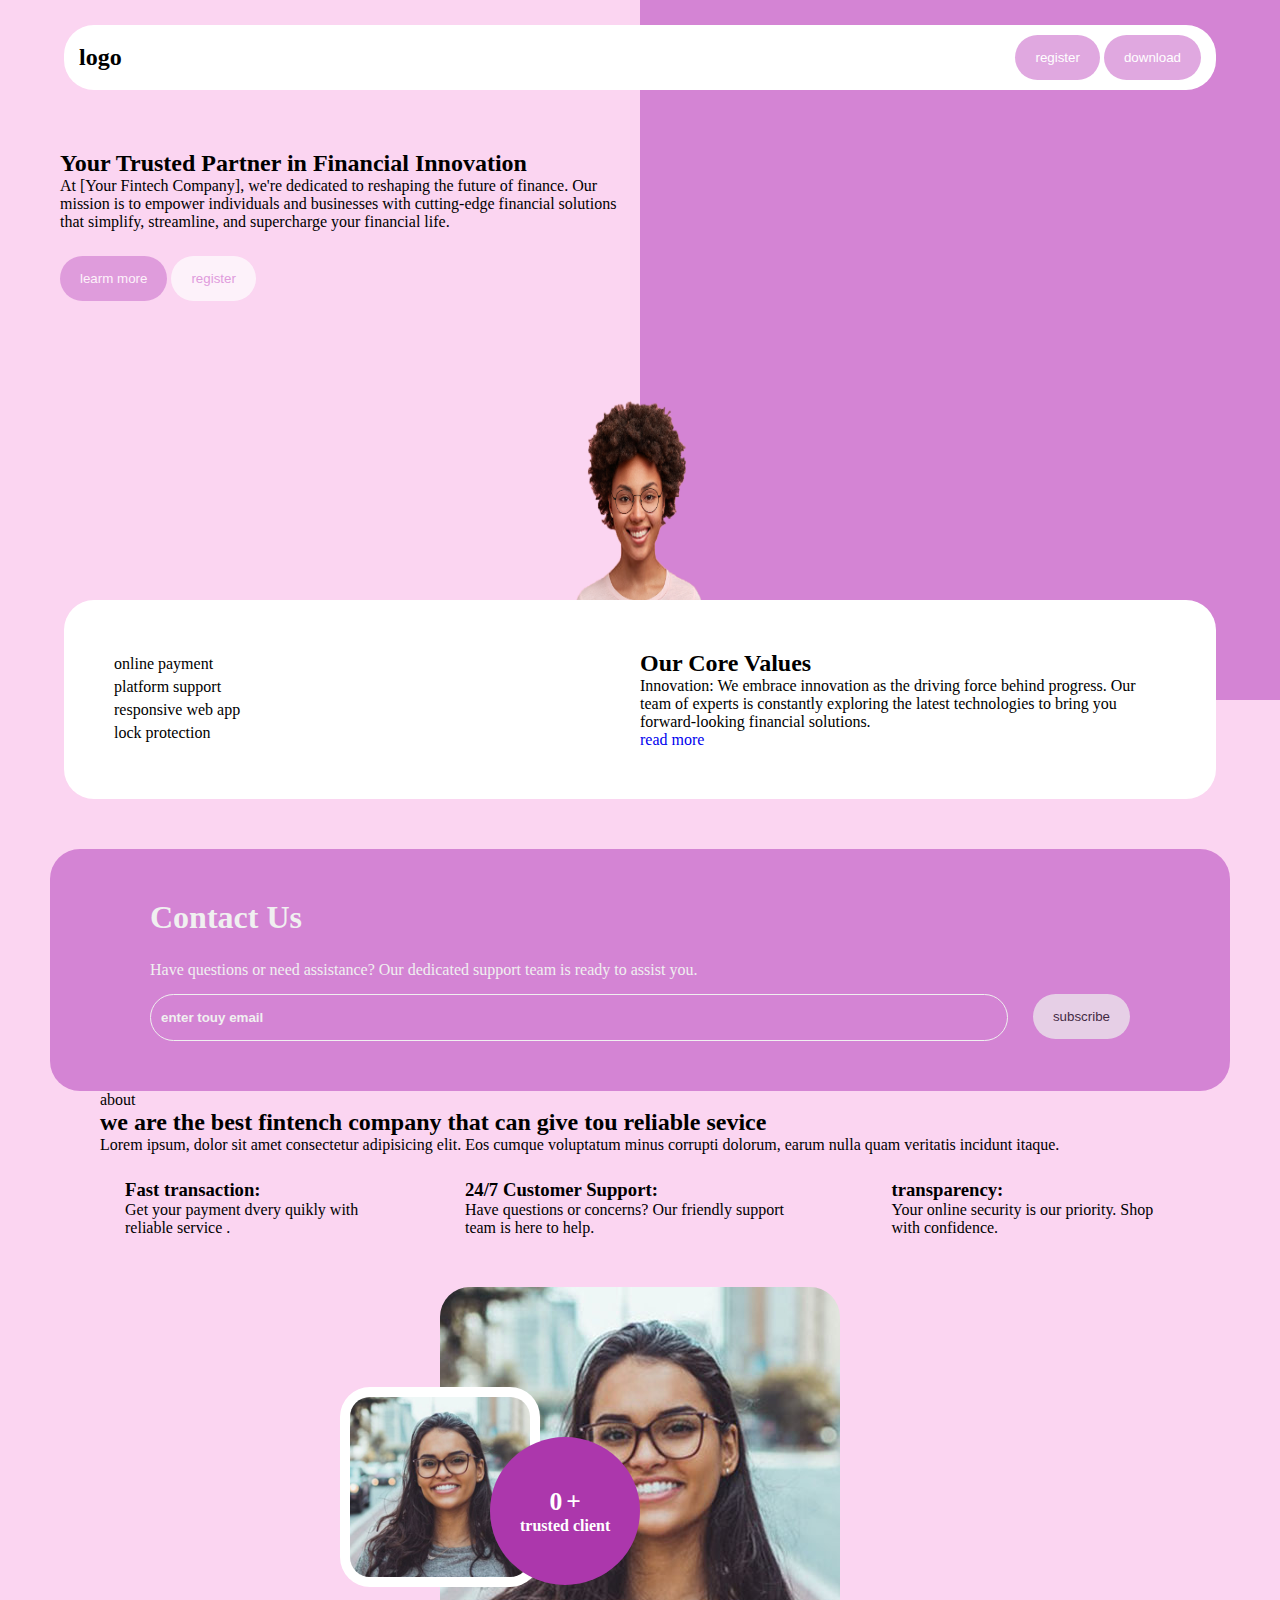
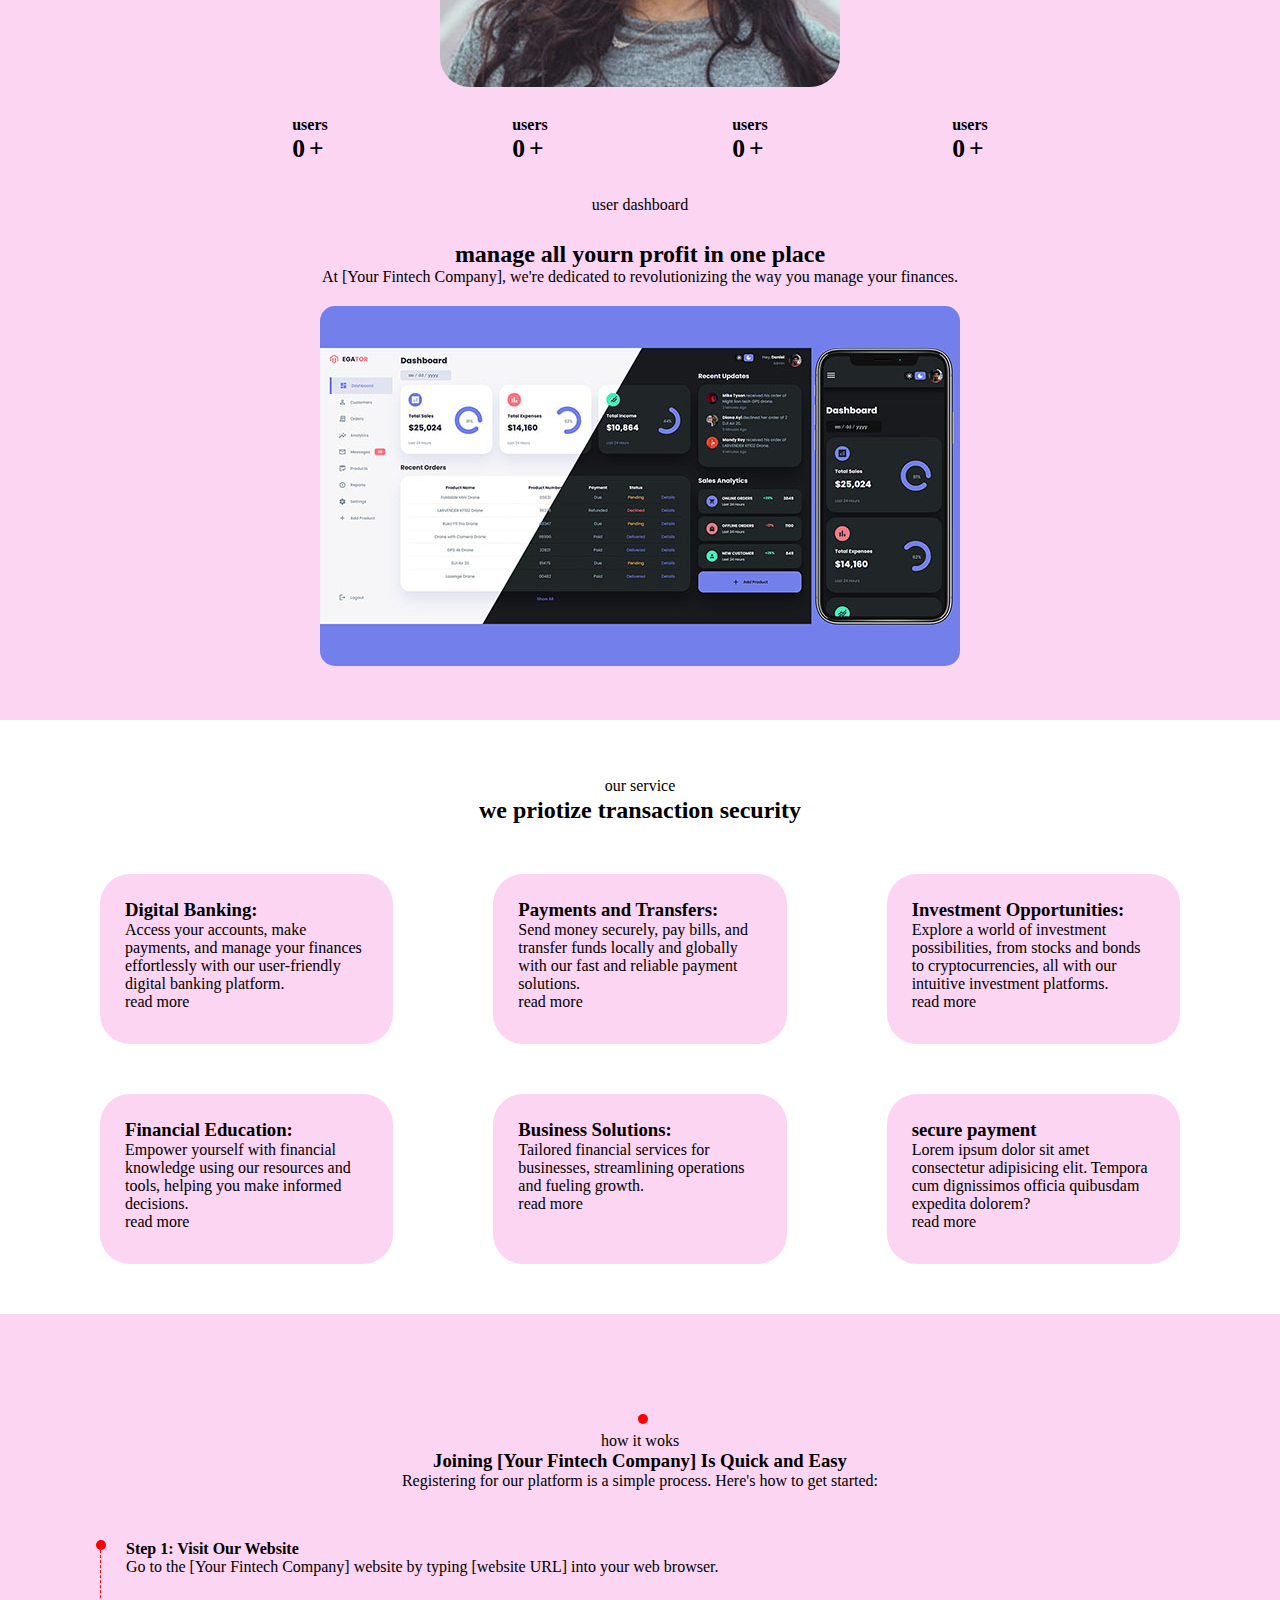
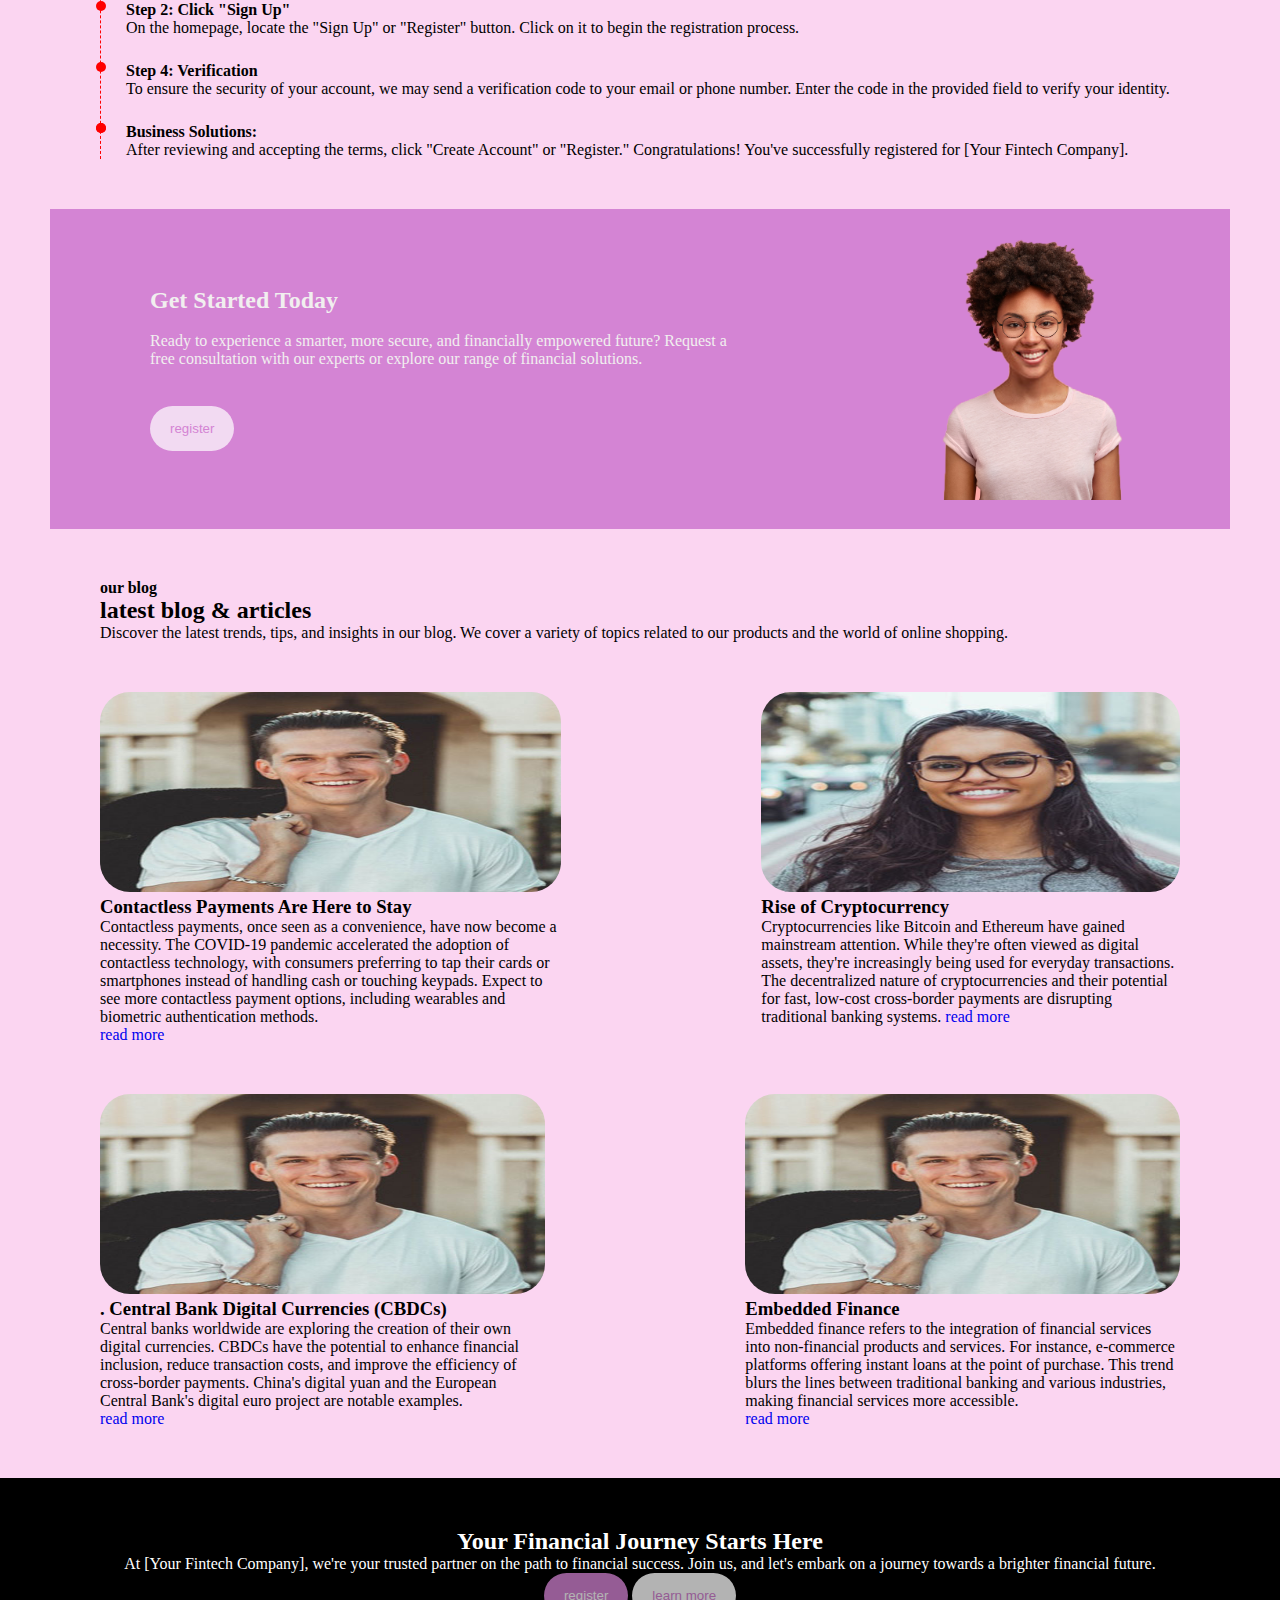
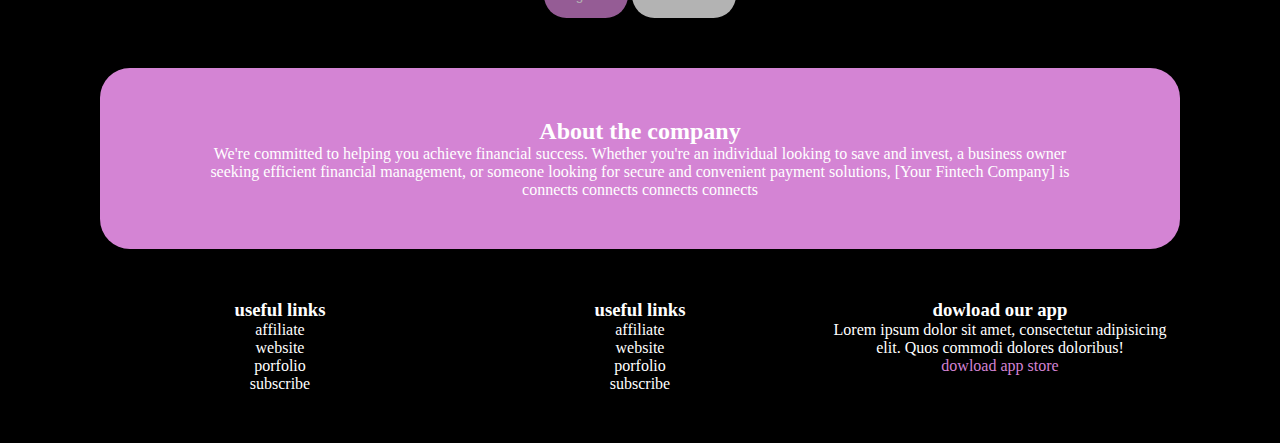
<file: affiliate jouney/index.html>
<!DOCTYPE html>
<html lang="en">

<head>
    <meta charset="UTF-8">
    <meta name="viewport" content="width=device-width, initial-scale=1.0">
    <title>Document</title>
    <link rel="stylesheet" href="https://cdn.jsdelivr.net/npm/bootstrap-icons@1.10.2/font/bootstrap-icons.css"
        integrity="sha384-b6lVK+yci+bfDmaY1u0zE8YYJt0TZxLEAFyYSLHId4xoVvsrQu3INevFKo+Xir8e" crossorigin="anonymous">
    <link rel="stylesheet" href="main.css">
</head>

<body>
    <header>
        <h2>
            logo
        </h2>
        <span>
            <a href="login.html">
                <button class="primary_btn">
                    register
                </button>

            </a>
            <a href="#">
                <button class="primary_btn">
                    download
                </button>
            </a>
        </span>
    </header>


    <div class="hero">
        <ul>
            <li>

                <h2>
                    Your Trusted Partner in Financial Innovation
                </h2>
                <p>
                    At [Your Fintech Company], we're dedicated to reshaping the future of finance. Our mission is to empower individuals and businesses with cutting-edge financial solutions that simplify, streamline, and supercharge your financial life.
                </p>
                <button class="primary_btn">
                    learm more
                </button>
                <button class="sec_btn">
                    register
                </button>

            </li>
            <li>
                <img src="assets\5d9c77e2a939c.png">
            </li>
        </ul>
    </div>
    <div class="checks">
        <ul class="checK_check">
            <li>
                <i class="bi bi-check"></i>
                <P>
                    online payment
                </P>
            </li>
            <li>
                <i class="bi bi-check"></i>
                <P>
                    platform support
                </P>
            </li>
            <li>
                <i class="bi bi-check"></i>
                <P>
                    responsive web app
                </P>
            </li>
            <li>
                <i class="bi bi-check"></i>
                <P>
                    lock protection
                </P>
            </li>

        </ul>
        <ul>
            <li>
                <h2>
                    Our Core Values
                </h2>
                <p>
                   
                    Innovation: We embrace innovation as the driving force behind progress. Our team of experts is constantly exploring the latest technologies to bring you forward-looking financial solutions.
                </p>
                <span>
                    <a href="#">
                        read more
                    </a>
                </span>
            </li>
        </ul>
    </div>

    <div class="contact">
        <ul>
            <li>
                <h1>
                    Contact Us
                </h1>
                <p>
                    Have questions or need assistance? Our dedicated support team is ready to assist you.
                </p>
                <form class="form_connect">
                    <input type="email" placeholder="enter touy email">
                    <button class="btn_second">subscribe</button>
                </form>
            </li>
        </ul>
    </div>





    <main >
        <div class="offers">
           <section>
            <i class="bi bi-record2"></i>
            <span>
                <P>
                    about
                </P>
            </span>
           </section>
            <h2>
                we are the best fintench company that can give tou reliable sevice
            </h2>
            <p>
                Lorem ipsum, dolor sit amet consectetur adipisicing elit. Eos cumque voluptatum minus corrupti dolorum,
                earum nulla quam veritatis incidunt itaque.
            </p>
            <ul>
                <li>
                    <i class="bi bi-shield-fill-check"></i>
                   <span>
                    <h3> Fast transaction:
                    </h3>
                    <p>
                        Get your payment dvery quikly with reliable service .
                        </p>
                       
                   </span>

                </li>
                <li>
                    <i class="bi bi-credit-card-fill"></i>
                    <span>
                        <h3>
                            24/7 Customer Support:
                        </h3>
                        <p>
                            Have questions or concerns? Our friendly support team is here to help.


                        </p>
                    </span>

                </li>
                <li>
                    <i class="bi bi-bag-heart"></i>
                    
                    <span>
                        <h3>
                            transparency:
                        </h3>
                        <p>
                            Your online security is our priority. Shop with confidence.
                        </p>
                    </span>
                </li>

            </ul>
        </div>


        
            <div class="welcom">
                <ul>
                    <li>
                        <img src="assets\tm2.jpg">
                    </li>
                    <li class="transaction">

                        <span>
                            <h2 id="counter" class="hidden">0</h2>
                            <h2 class="tplus">
                                +
                            </h2>
                        </span>
                          

                        <h4>trusted client</h4>

                    </li>
                    <li>
                        <img src="assets\tm2.jpg">
                    </li>

                </ul>
            </div>
    
        

        <ul class="users_count" id="users_count">
            <li>
                <h4>
                    users
                </h4>
                <span>
                    <h2 id="counterYear" class="hidden">0 </h2>
                    <h2>
                        +
                    </h2>
                </span>
            </li>
            <li>
                <h4>
                    users
                </h4>
                <span>
                    <h2 id="counterTotal" class="hidden">0 </h2>
                    <h2>
                        +
                    </h2>
                </span>

            </li>
            <li>
                <h4>
                    users
                </h4>
                <span>
                    <h2 id="counterUsers" class="hidden">0 </h2>
                    <h2>
                        +
                    </h2>
                </span>
            </li>
            <li>
                <h4>
                    users
                </h4>
               <span>
                <h2 id="counterReviews" class="hidden">0 </h2>
                <h2>
                    +
                </h2>
               </span>
            </li>
        </ul>

        <script src="myscripts.js"></script>


        <div class="dashboard">
            
                <span>
                    <i class="bi bi-record2"></i>
                </span>
    
            
         <span>
        
                user dashboard
        
         </span>
           
            
            <h2 style="margin-top: 25px;">
                manage all yourn profit in one place
            </h2>
            <p>
                At [Your Fintech Company], we're dedicated to revolutionizing the way you manage your finances.
            </p>
            <ul>
                <li>
                    <img src="assets\course3.jpg">
                </li>
                <li style="display: none;">
                    <img src="assets\course3.jpg">
                </li>
                <li style="display: none;">
                    <img src="assets\course3.jpg">
                </li>
            </ul>
        </div>
        <div class="service" style="text-align: center;">
        
                
                <span>
                    <i class="bi bi-record2"></i>
                    our service
                </span>
               
                
        
            <h2>
                we priotize transaction security
            </h2>

            <ul>
                <li>

                    <i class="bi bi-credit-card-2-back-fill"></i>
                    <h3>
                        Digital Banking: 
                    </h3>
                    <p>
                        Access your accounts, make payments, and manage your finances effortlessly with our user-friendly digital banking platform.
                    </p>

                    <a>
                        <P>
                            read more
                        </P>
                        <i class="bi bi-arrow-right"></i>

                    </a>


                </li>
                <li>

                    <i class="bi bi-unity"></i>

                    <h3>
                        Payments and Transfers:
                    </h3>
                    <p>
                        Send money securely, pay bills, and transfer funds locally and globally with our fast and reliable payment solutions.
                    </p>

                    <a>
                        <P>
                            read more
                        </P>
                        <i class="bi bi-arrow-right"></i>
                    </a>

                </li>
                <li>

                    <i class="bi bi-wallet2"></i>
                    <h3>
                        Investment Opportunities:
                    </h3>
                    <p>
                         Explore a world of investment possibilities, from stocks and bonds to cryptocurrencies, all with our intuitive investment platforms.
                    </p>

                    <a>
                        <P>
                            read more
                        </P>
                        <i class="bi bi-arrow-right"></i>
                    </a>


                </li>
                <li>

                    <i class="bi bi-gem"></i>

                    <h3>
                        Financial Education:
                    </h3>
                    <p>
                        Empower yourself with financial knowledge using our resources and tools, helping you make informed decisions.
                    </p>

                    <a>
                        <P>
                            read more
                        </P>
                        <i class="bi bi-arrow-right"></i>

                    </a>

                </li>
                <li>

                    <i class="bi bi-currency-exchange"></i>

                    <h3>
                        Business Solutions:
                    </h3>
                    <p>
                        Tailored financial services for businesses, streamlining operations and fueling growth.
                    </p>

                    <a>
                        <P>
                            read more
                        </P>
                        <i class="bi bi-arrow-right"></i>

                    </a>

                </li>
                <li>
                    <span>
                        <i class="bi bi-x-diamond-fill"></i>
                    </span>
                    <h3>
                        secure payment
                    </h3>
                    <p>
                        Lorem ipsum dolor sit amet consectetur adipisicing elit. Tempora cum dignissimos officia
                        quibusdam
                        expedita dolorem?
                    </p>

                    <a>
                        <P>
                            read more
                        </P>
                        <i class="bi bi-arrow-right"></i>
                    </a>

                </li>

            </ul>
        </div>
        <div class="procedure">
            `<canvas class="dot"></canvas>

            <p>
                how it woks
            </p>
            <h3>
                Joining [Your Fintech Company] Is Quick and Easy
            </h3>
            <p>
                

        Registering for our platform is a simple process. Here's how to get started:
            </p>

            <ul>
                <li>
                    <canvas class="dot"></canvas>

                    <h4>
                        Step 1: Visit Our Website
                    </h4>
                    <p>

                        Go to the [Your Fintech Company] website by typing [website URL] into your web browser.

                    </p>
                </li>
                <li>
                    <canvas class="dot"></canvas>

                    <h4>
                        Step 2: Click "Sign Up"
                    </h4>
                    <p>
                       

On the homepage, locate the "Sign Up" or "Register" button. Click on it to begin the registration process.

                    </p>
                </li>
                <li>
                    <canvas class="dot"></canvas>


                    <h4>
                        Step 4: Verification

                    </h4>
                    <p>
                       
                        To ensure the security of your account, we may send a verification code to your email or phone number. Enter the code in the provided field to verify your identity.
                    </p>


                </li>
                <li>
                    <canvas class="dot"></canavas>

                        <h4>
                            Step 5: Complete Your Profile
                        </h4>
                        <p>

                            Once you've verified your identity, you may be asked to complete your profile by adding additional details such as your address, date of birth, and financial preferences. This information helps us personalize your experience.
                        </p>

                </li>
                <li>
                    <canvas class="dot"></canvas>

                    <h4>
                        Business Solutions:
                    </h4>
                    <p>

                       

                        After reviewing and accepting the terms, click "Create Account" or "Register." Congratulations! You've successfully registered for [Your Fintech Company].

                    </p>
                </li>
            </ul>
        </div>
        <ul class="call-to-action">
            <li>
                <h2>
                    Get Started Today
                </h2>
                <br>
                <p>
                    Ready to experience a smarter, more secure, and financially empowered future? Request a free consultation with our experts or explore our range of financial solutions.
                </p>
                <br>
                <button class="sec_btn" >
                    register
                </button>
            </li>
            <li>
                <img src="assets\5d9c77e2a939c.png">
            </li>
        </ul>



        <div class="blog">


            <h4>
                our blog
            </h4>

            <h2>
                latest blog & articles
            </h2>
            <p>
                Discover the latest trends, tips, and insights in our blog. We cover a variety of topics related to our products and the world of online shopping.
            </p>
            <div class="blog_cartegory">
                <ul>
                    <li>
                        <img src="assets\tm6.jpg">
                        <h3>
                            Contactless Payments Are Here to Stay
                        </h3>
                        <p>
                            
                            Contactless payments, once seen as a convenience, have now become a necessity. The COVID-19 pandemic accelerated the adoption of contactless technology, with consumers preferring to tap their cards or smartphones instead of handling cash or touching keypads. Expect to see more contactless payment options, including wearables and biometric authentication methods.
                        </p>
                        <a href="#">
                            read more

                        </a>
                    </li>
                    <li>
                        <img src="assets\tm2.jpg">
                        <h3>
                            Rise of Cryptocurrency
                        </h3>
                        <p>
                            
                            Cryptocurrencies like Bitcoin and Ethereum have gained mainstream attention. While they're often viewed as digital assets, they're increasingly being used for everyday transactions. The decentralized nature of cryptocurrencies and their potential for fast, low-cost cross-border payments are disrupting traditional banking systems.
                        <a href="#">
                            read more


                        </a>
                    </li>

                </ul>
                <ul>
                    <li>
                        <img src="assets\tm6.jpg">
                        <h3>
                            . Central Bank Digital Currencies (CBDCs)
                        </h3>
                        <p>
                           
                            
Central banks worldwide are exploring the creation of their own digital currencies. CBDCs have the potential to enhance financial inclusion, reduce transaction costs, and improve the efficiency of cross-border payments. China's digital yuan and the European Central Bank's digital euro project are notable examples.
                        </p>
                        <a href="#">
                            read more

                        </a>
                    </li>
                    <li>
                        <img src="assets\tm6.jpg">
                        <h3>
                            Embedded Finance
                        </h3>
                        <p>
                           
                            Embedded finance refers to the integration of financial services into non-financial products and services. For instance, e-commerce platforms offering instant loans at the point of purchase. This trend blurs the lines between traditional banking and various industries, making financial services more accessible.
                            
                            
                        </p>
                        <a href="#">
                            read more


                        </a>
                    </li>

                </ul>

            </div>
        </div>


    </main>
    <footer id="hidden">
        <h2>
            Your Financial Journey Starts Here
        </h2>
        <p>
            At [Your Fintech Company], we're your trusted partner on the path to financial success. Join us, and let's embark on a journey towards a brighter financial future.
        <button class="primary_btn">register</button>
        <button class="sec_btn">
            learn more
        </button>
        <ul class="connects">
            <li>
                <h2>
                    About the company
                </h2>
                <p>
                    We're committed to helping you achieve financial success. Whether you're an individual looking to save and invest, a business owner seeking efficient financial management, or someone looking for secure and convenient payment solutions, [Your Fintech Company] is 
                </p>

            </li>
            <li>
                <span>
                    connects
                </span>
                <span>
                    connects
                </span>
                <span>
                    connects
                </span>
                <span>
                    connects
                </span>
            </li>
        </ul>
        <ul class="footer_links">
            <li>
                <h3>
                    useful links
                </h3>
                <p>
                    affiliate
                </p>
                <p>
                    website
                </p>
                <p>
                    porfolio
                </p>
                <p>
                    subscribe
                </p>
            </li>
            <li>
                <h3>
                    useful links
                </h3>
                <p>
                    affiliate
                </p>
                <p>
                    website
                </p>
                <p>
                    porfolio
                </p>
                <p>
                    subscribe
                </p>
            </li>
            <li>
                <h3>
                    dowload our app
                </h3>
                <p>
                    Lorem ipsum dolor sit amet, consectetur adipisicing elit. Quos commodi dolores doloribus!
                </p>
                <a href="#">
                    dowload
                </a>
                <a href="#">
                    app store
                </a>
            </li>
        </ul>

    </footer>
</body>

</html>
</file>
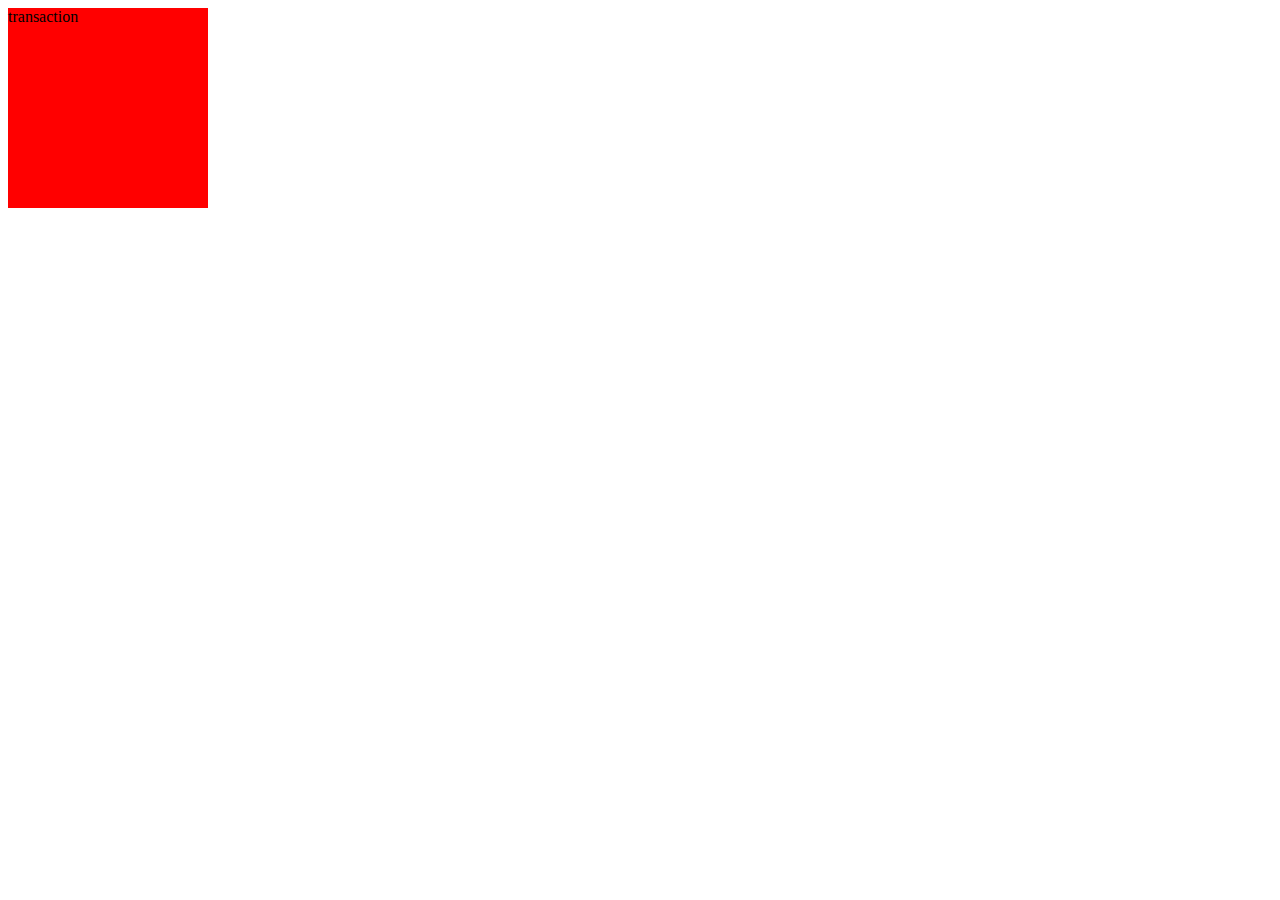
<file: affiliate jouney/about.html>
<!DOCTYPE html>
<html lang="en">
<head>
    <meta charset="UTF-8">
    <meta name="viewport" content="width=device-width, initial-scale=1.0">
    <title>Document</title>
</head>
<style>
  p{
    margin: 0;
    padding: 0;
  }
   .circle{
    width: 200px;
    height: 200px;
    
   
    background-color: red;
    
   }

   p{
    

    align-content: center;
   }
</style>
<body>
  <div class="circle">
    <P>
      transaction
    </P>
  </div>

    
    
</body>
</html>
</file>
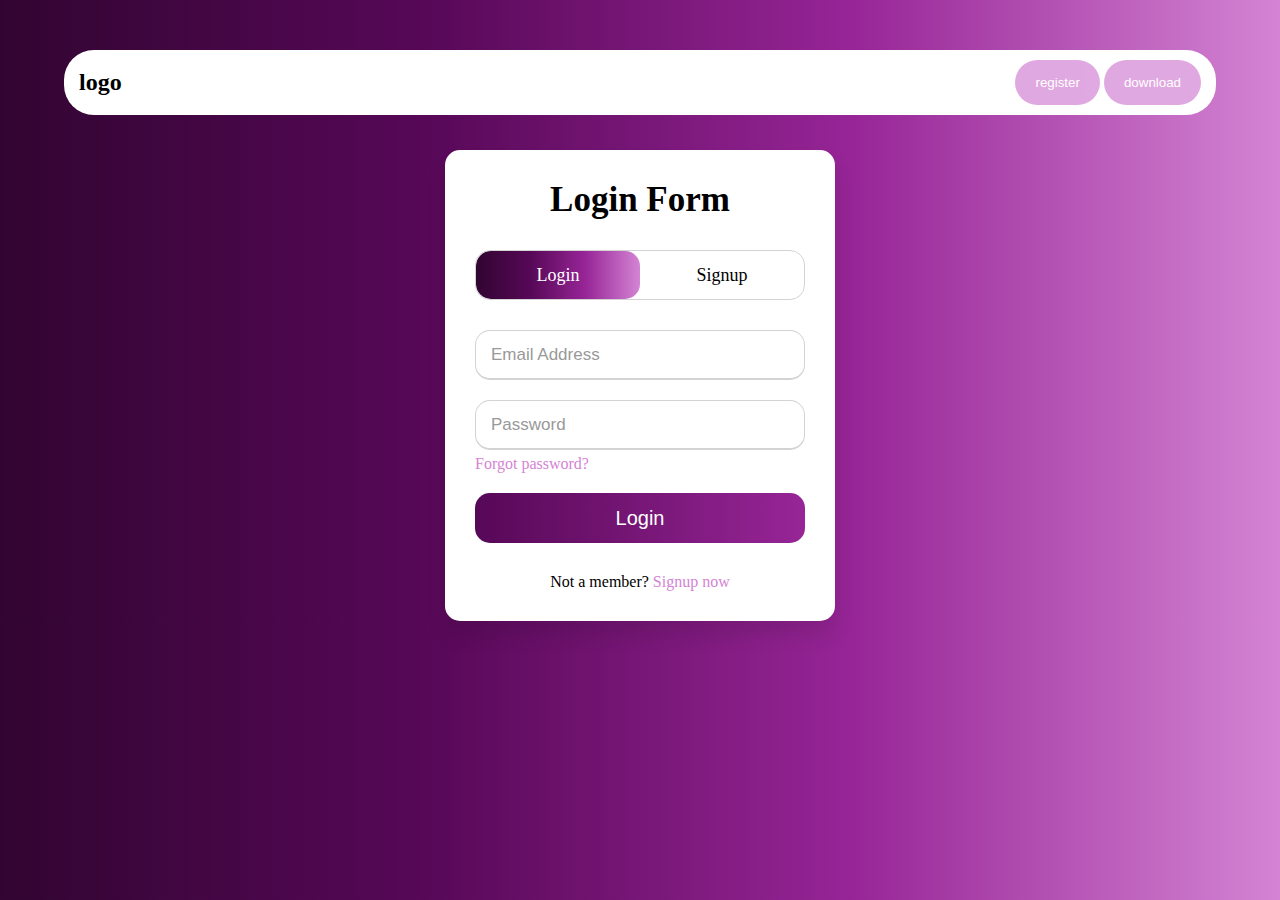
<file: affiliate jouney/login.html>
<!DOCTYPE html>
<html lang="en">
<head>
    <meta charset="UTF-8">
    <meta name="viewport" content="width=device-width, initial-scale=1.0">
    <title>Document</title>
    <link rel="stylesheet" href="main.css">

</head>
<body class="login_body">
  <header>
    <h2>
        logo
    </h2>
    <span>
        <a href="login.html">
            <button class="primary_btn">
                register
            </button>
            
        </a>
        <a href="#">
            <button class="primary_btn">
                download
            </button>
        </a>
    </span>
</header>
    <div class="wrapper">
        <div class="title-text">
          <div class="title login">Login Form</div>
          <div class="title signup">Signup Form</div>
        </div>
        <div class="form-container">
          <div class="slide-controls">
            <input type="radio" name="slide" id="login" checked>
            <input type="radio" name="slide" id="signup">
            <label for="login" class="slide login">Login</label>
            <label for="signup" class="slide signup">Signup</label>
            <div class="slider-tab"></div>
          </div>
          <div class="form-inner">
            <form action="#" class="login">
              <div class="field">
                <input type="email" placeholder="Email Address" required>
              </div>
              <div class="field">
                <input type="password" placeholder="Password" required>
              </div>
              <div class="pass-link"><a href="#">Forgot password?</a></div>
              <div class="field btn">
                <div class="btn-layer"></div>
                <input type="submit" value="Login">
              </div>
              <div class="signup-link">Not a member? <a href="">Signup now</a></div>
            </form>
            <form action="#" class="signup">
              <div class="field">
                <input type="email" placeholder="Email Address" required>
              </div>
              <div class="field">
                <input type="password" placeholder="Password" required>
              </div>
              <div class="field">
                <input type="password" placeholder="Confirm password" required>
              </div>
              <div class="field btn">
                <div class="btn-layer"></div>
                <input type="submit" value="Signup">
              </div>
            </form>
          </div>
        </div>
      </div>
      <script>
        const loginText = document.querySelector(".title-text .login");
          const loginForm = document.querySelector("form.login");
          const loginBtn = document.querySelector("label.login");
          const signupBtn = document.querySelector("label.signup");
          const signupLink = document.querySelector("form .signup-link a");
          signupBtn.onclick = (()=>{
            loginForm.style.marginLeft = "-50%";
            loginText.style.marginLeft = "-50%";
          });
          loginBtn.onclick = (()=>{
            loginForm.style.marginLeft = "0%";
            loginText.style.marginLeft = "0%";
          });
          signupLink.onclick = (()=>{
            signupBtn.click();
            return false;
          });
    
      </script>
    
</body>
</html>
</file>
<file: affiliate jouney/main.css>
/***********general style *********/
*{
  margin: 0px;
  padding: 0px;
  box-sizing: border-box;
  text-decoration: none;
}

:root{
  --colordiv:#fbd5f1;
  --colorprime: #750a59;
  --colorsec:#fac7ec;
  --colorancient:#3ba6b0;
}
:root{
  --colordiv:#ede3ec;
  --colorprime: #815680;
  --colorsec:#e2d4e2;
  --colorancient:#8d5e8c;
}
body{
  background-color:  #fbd5f1;
}




.bi{
 
  font-size: 24px;
  color: rgb(212, 132, 212);
}

ul li{
  list-style: none;
  padding: 0;
  margin: 0
}

p{
  margin: 0;
  padding: 0;
}
button{
  padding: 15px 20px;
  border: none;
  border-radius: 30px;
  cursor: pointer;
  opacity: 70%;
}

::placeholder{
  opacity: 1;
  color:  rgb(240, 240, 240) ;
}



.primary_btn{
  background-color:rgb(212, 132, 212);
  color: white;
 
}
.sec_btn{
  background-color: white;
  color :rgb(212, 132, 212) ;

}




/**********hero_section*******/
header{
  display: flex;
  flex-direction: row;
  align-items: center;
  justify-content: space-between;
  background-color: white;
  border-radius: 30px;
  padding:10px 15px;
  position: absolute;
  margin: 25px 5%;
  width: 90%;

}

.hero ul{
  display: grid;
  grid-template-columns: 1fr 1fr;
  width: 100%;

  
}

.hero img{
  height: 300px;
  width: 300px;
  margin-top: 400px;
  margin-left: -150px;
  display: block;
}
.hero li:first-child{
  background-color: #fbd5f1;
  padding-left: 60px;
  width: 100%;
}
.hero li:last-child{
  background-color: rgb(212, 132, 212);
  width: 100%;
}
.hero h2{
  margin-top: 150px;
}
.hero button{
  margin-top: 25px;
}

.checks {
  display: grid;
  grid-template-columns: 1fr 1fr;
  padding: 50px 50px;
  position: relative;
  border-radius: 30px;
  margin: 0px 5%;
  width: 90%;
  margin-top: -100px;
  background-color: white;




}

.checK_check li{
  display: flex;
  align-items: center;
  margin-top:5Px;
}

.contact {
  margin: 0px 50px;
  margin-top: 50px;
  text-align: center;

}

.contact ul {
  padding: 50px 100px;
  width: 100%;
  text-align: left;
  background-color:rgb(212, 132, 212);
  color: rgb(240, 240, 240);
  border-radius: 30px;

}

.contact h2 {
  text-transform: capitalize;

}

.contact p {
  margin-top: 25px;
}

.form_connect {
  display: flex;
  flex-direction: row;
  margin-top: 15px;
}

.form_connect input {
  display: block;
  width: 100%;
  padding: 15px 10px;
  border: 0;
  outline: none !important;
  background: inherit;
  color: black;
  font-weight: bold;
  border: 1px solid rgb(240, 240, 240);
  border-radius: 30px;

}

.form_connect button {
  border-radius: 30px;
  margin-left: 25px;
  height: fit-content;
}









main{
  margin: 0px 0px;

}

.offers{
  margin: 0px 100px;
}

.offers section{
  display: flex;
  align-items: center;
}

.offers  ul{
    display: flex;
    justify-content: space-between;
    text-align: left;
    margin-top: 25px;
    gap: 50px;
}

.offers li{
  display: flex;
  align-items: center;
  gap: 25px;
}



.welcom{
  text-align: center;
  position: relative;
  margin-top: 50px;
  color: white;
}

.welcom img{
  border-radius: 30px;
}

.welcom ul li{
  display: inline-block;
  
}

.welcom li:first-child{
  position: absolute;
}
.welcom li:first-child img{
  width: 200px;
  height: 200px;
  margin-top: 100px;
  margin-left: -100px;
  padding: 10px;
  background-color: white;
}

.transaction{
  padding:  50px 30px ;
    width: fit-content;
    height: fit-content;
    border-radius: 100%;
  background-color:  rgb(172, 55, 172);
   position: absolute;

  margin-top: 150px;
  margin-left: 50px;

}






.users_count{
  margin: 25px 200px;
  display: flex;
  justify-content: space-around;
}

.welcom span h2, .users_count span h2{
  display: inline-block;
  text-align: center;
  font-weight: bolder;
  font-size: 1.6rem;
}

.dashboard{
  margin-top: 10px;
  text-align: center;
}
.dashboard ul li{
  display: inline-block;
}

.dashboard section{
  display: flex;
  align-items: center;
  
}


.dashboard img{
  border-radius:15px;
  margin-top: 20px;
}
.service{
  text-align: center;
  padding: 50px 100px;
  background-color:white;
}

a{
  padding: 0;
  margin: 0;
}
.service{
  margin-top: 50px;
}
.service ul{
  display: grid;
  grid-template-columns: 1fr 1fr 1fr;
  text-align: left;


  column-gap: 100px;
}
.service ul li{
  position: relative;
  background-color: #fbd5f1;
  border-radius: 30px;
  margin-top: 50px;
  height:170px;
  padding: 25px;

}

.service a{
  display: flex;
  align-items: center;
}

.service svg:not(:last-child){
   height: 50px;
   width: 50px;
   padding: 20px;
   border-radius: 50px;
   background-color:white;
   position: absolute;
   margin-top: -50px;
}
.service button{
  border: none;
  background-color: none;
}


.procedure{
   margin-top: 100px;
   text-align: center;
}

.procedure ul{
  border-left: 1px solid red;
  border-left-style: dashed;
  display: block;
  justify-content: space-between;
  margin: 50px 100px;
  text-align: left;
}
.procedure ul li{
  margin-top: 25px;
}

.procedure ul p, .procedure ul h4{
  margin-left: 25px;
}
canvas{
  padding: 0;
  margin: 0;
}
 .dot{
  width: 10px;
  
  height: 10px;;
  border-radius: 50px;
  background-color: red;
  margin-left: -5px;
  position: absolute;

}
.call-to-action{
  display: grid;
  grid-template-columns: 60% 40%;
  column-gap: 100px;
  background-color:rgb(212, 132, 212);
  color: rgb(241, 239, 239);
  margin:   25px 50px;
  padding: 25px 100px;

  
}
.call-to-action button{
  margin-top: 20px;
}
.call-to-action:not(:last-child){
  align-items: center;
}

.call-to-action img{
  width: 100%;
  height:100%;
  margin-top: 5px;
  

}



.blog{
  margin: 50px 100px;
}
.blog_cartegory ul{
  display:flex;
  flex-direction: row;
  gap: 200px;
  margin-top: 50px;

  justify-content: space-between;


}
.blog_cartegory ul li{
  text-align: left; 
}


.blog img{
  width: 100%;
  height: 200px;
  border-radius: 30px;

}

footer{
  background-color: black;
  color: white;
  padding: 50px 100px;text-align: center;
  position: relative;

}

.connects {
  width: 100%;
  margin-top: 50px;
  background-color: rgb(212, 132, 212);
  padding: 50px 100px;
  border-radius: 30px;
}
.connects li:last-child {
  display: inline-block;


}
.footer_links{
  display: grid;
  grid-template-columns: 1fr 1fr 1fr;
  margin-top: 50px;



}

footer a{
  color: rgb(212, 132, 212);
}













@media screen and (max-width: 600px) {
  header{
    margin: 25px 5%;
    width: 90%;
    padding: 10px 10px;
  
  }
  
  
  .hero img{
    height: 300px;
    width: 300px;
    margin-top: 450px;
    margin-left: -150px;
    display: block;
  }
  .hero li:first-child{
    padding-left: 40px;
  
  }
 
  .hero h2{
    margin-top: 100px;
  }
  .hero button{
    margin-top: 20px;
  }
  
  .checks {
  
    grid-template-columns: 40% 60%;
    padding: 25px 25px;
    margin: 0px 5%;
    width: 90%;
    position: relative;
   
  
  }
  
  .contact {
    margin: 15px 25px;
    text-align: center;
    position: relative;
  
  }
  
  .contact ul {
    padding:25px 25px;
  
  }

  main{
    margin: 0px 0px ;
  }
  
  
  
  .offers{
    margin: 0px 50px;
  }
  
  
  .offers  ul{
      display: flex;
      flex-direction: column;
   
  }
  
  
  
  .welcom{
    text-align: center;
    position: relative;
    margin-top: 50px;
  }
  
  .welcom img{
    border-radius: 30px;
  }
  
  .welcom ul li{
    display: inline-block;
    
  }
  
  .welcom li:last-child img{
    width: 300px;
    height: 300px;
  }
  .welcom li:first-child img{
    display: none;
  }
  .transaction{
    padding:  50px 30px ;
    width: fit-content;
    height: fit-content;
    border-radius: 100%;
    margin-top: 100px;
    margin-left: -50px;
  
  }

  .users_count{
    margin: 15px 100px;
    display: grid;
    grid-template-columns: 1fr 1fr;
    text-align: center;
  }
  .users_count li{
    margin-top: 20px;
  }
  .dashboard{
    margin-top: 25px;
    text-align: center;
  }
 
  
  
  .dashboard img{
    width: 100%;
    padding: 0px 50px;
    border-radius:30px;
    margin-top: 20px;
  }
  .service{
    text-align: center;
    padding: 50px 50px;
    background-color:white;
  }
  
  a{
    padding: 0;
    margin: 0;
  }
  .service ul{
    display: flex;
    flex-direction: column;
    text-align: left;
    column-gap: 100px;
  }
  .service ul li{
   
    height: fit-content;
    width: fit-content;
    padding: 50px;
  }
  
  .service svg:not(:last-child){
     margin-top: -75px;
  }
  .service button{
    border: none;
    background-color: none;
    margin-top: 15px;
  }
  
  
  .procedure{
     margin-top: 100px;
     text-align: center;
  }
  
  .procedure ul{
    border-left: 1px solid red;
    border-left-style: dashed;
    display: block;
    justify-content: space-between;
    margin: 50px 25px;
    text-align: left;
  }
  .procedure ul li{
    margin-top: 25px;
  }
  
  .procedure ul p, .procedure ul h4{
    margin-left: 25px;
  }
  canvas{
    padding: 0;
    margin: 0;
  }
   .dot{
    width: 10px;
    
    height: 10px;;
    border-radius: 50px;
    background-color: red;
    margin-left: -5px;
    position: absolute;
  
  }
  .call-to-action{
    display: grid;
    grid-template-columns: 50% 50%;
    column-gap: 0px;

    margin:   25px 25px;
    padding: 25px 50px;
    border-radius: 0px;
    
  }
  .call-to-action:not(:last-child){
    align-items: center;
  }
  
  .call-to-action img{
    width: 300px;
    height: 200px;
    margin-top: 5px;
    
  
  }
  .call-to-action button{
    margin-top: 15px;
  }
  
  
  
  .blog{
    margin: 50px 50px;

  }
  .blog_cartegory ul{
    display:flex;
    flex-direction: column;
    gap: 50px;
    margin-top: 50px;
    justify-content: space-between;

  
  }
  .blog_cartegory ul li{
    text-align: left; 
  }
  
  
  .blog img{
    width: 100%;
    height: 200px;
    border-radius: 30px;
  
  }
  
  footer{
    background-color: black;
    color: white;
    padding: 50px 50px;
    text-align: left;
    position: relative;
  
  }
  
  .connects {
    width: 100%;
    margin-top: 50px;
    background-color: rgb(212, 132, 212);
    padding: 50px 30px;
    border-radius: 30px;
  }
  .connects li:last-child {
    display: inline-block;
  
  
  }
  .footer_links{
    display: grid;
    grid-template-columns: 1fr 1fr;
    margin-top: 50px;
    text-align: center;
    row-gap: 50px;
  
  
  
  }

  

}

/**********************login page*******************/


.login_body{
  display: grid;
  height: 100%;
  width: 100%;
  place-items: center;
  background: -webkit-linear-gradient(left, rgb(49, 5, 49), rgb(87, 8, 87), rgb(151, 37, 151), rgb(212, 132, 212));
}
.login_body header{
  position:fixed;
  top:25px;
  z-index: 99;
}
.form-inner ::selection{
  background: rgb(212, 132, 212);
  color: #fff;
}
.wrapper{
  margin-top: 150px;
  overflow: hidden;
  max-width: 390px;
  background: #fff;
  padding: 30px;
  border-radius: 15px;
  box-shadow: 0px 15px 20px rgba(0,0,0,0.1);
 
}
.wrapper .title-text{
  display: flex;
  width: 200%;
}
.wrapper .title{
  width: 50%;
  font-size: 35px;
  font-weight: 600;
  text-align: center;
  transition: all 0.6s cubic-bezier(0.68,-0.55,0.265,1.55);
}
.wrapper .slide-controls{
  position: relative;
  display: flex;
  height: 50px;
  width: 100%;
  overflow: hidden;
  margin: 30px 0 10px 0;
  justify-content: space-between;
  border: 1px solid lightgrey;
  border-radius: 15px;
}
.slide-controls .slide{
  height: 100%;
  width: 100%;
  color: #fff;
  font-size: 18px;
  font-weight: 500;
  text-align: center;
  line-height: 48px;
  cursor: pointer;
  z-index: 1;
  transition: all 0.6s ease;
}
.slide-controls label.signup{
  color: #000;
}
.slide-controls .slider-tab{
  position: absolute;
  height: 100%;
  width: 50%;
  left: 0;
  z-index: 0;
  border-radius: 15px;
  background:-webkit-linear-gradient(left, rgb(49, 5, 49), rgb(87, 8, 87), rgb(151, 37, 151), rgb(212, 132, 212));
  transition: all 0.6s cubic-bezier(0.68,-0.55,0.265,1.55);
}
input[type="radio"]{
  display: none;
}
#signup:checked ~ .slider-tab{
  left: 50%;
}
#signup:checked ~ label.signup{
  color: #fff;
  cursor: default;
  user-select: none;
}
#signup:checked ~ label.login{
  color: #000;
}
#login:checked ~ label.signup{
  color: #000;
}
#login:checked ~ label.login{
  cursor: default;
  user-select: none;
}
.wrapper .form-container{
  width: 100%;
  overflow: hidden;
}
.form-container .form-inner{
  display: flex;
  width: 200%;
}
.form-container .form-inner form{
  width: 50%;
  transition: all 0.6s cubic-bezier(0.68,-0.55,0.265,1.55);
}
.form-inner form .field{
  height: 50px;
  width: 100%;
  margin-top: 20px;
}
.form-inner form .field input{
  height: 100%;
  width: 100%;
  outline: none;
  padding-left: 15px;
  border-radius: 15px;
  border: 1px solid lightgrey;
  border-bottom-width: 2px;
  font-size: 17px;
  transition: all 0.3s ease;
}
.form-inner form .field input:focus{
  border-color:  rgb(212, 132, 212);
  /* box-shadow: inset 0 0 3px #fb6aae; */
}
.form-inner form .field input::placeholder{
  color: #999;
  transition: all 0.3s ease;
}
form .field input:focus::placeholder{
  color: rgb(212, 132, 212);
}
.form-inner form .pass-link{
  margin-top: 5px;
}
.form-inner form .signup-link{
  text-align: center;
  margin-top: 30px;
}
.form-inner form .pass-link a,
.form-inner form .signup-link a{
  color:  rgb(212, 132, 212);
  text-decoration: none;
}
.form-inner form .pass-link a:hover,
.form-inner form .signup-link a:hover{
  text-decoration: underline;
}
form .btn{
  height: 50px;
  width: 100%;
  border-radius: 15px;
  position: relative;
  overflow: hidden;
}
form .btn .btn-layer{
  height: 100%;
  width: 300%;
  position: absolute;
  left: -100%;
  background:-webkit-linear-gradient(left, rgb(49, 5, 49), rgb(87, 8, 87), rgb(151, 37, 151), rgb(212, 132, 212));
  border-radius: 15px;
  transition: all 0.4s ease;;
}
form .btn:hover .btn-layer{
  left: 0;
}
form .btn input[type="submit"]{
  height: 100%;
  width: 100%;
  z-index: 1;
  position: relative;
  background: none;
  border: none;
  color: #fff;
  padding-left: 0;
  border-radius: 15px;
  font-size: 20px;
  font-weight: 500;
  cursor: pointer;
}
</file>
